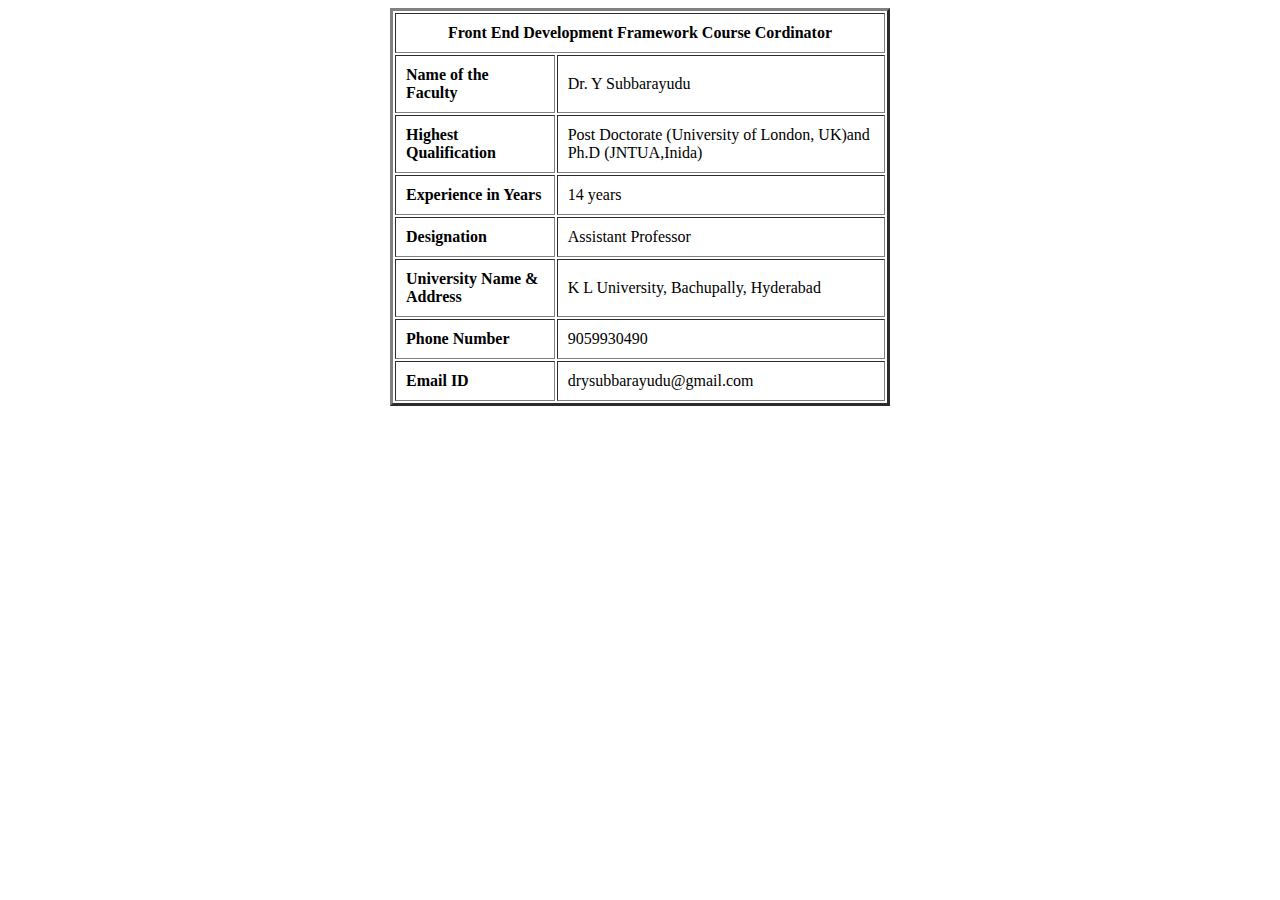
<file: Week4/contact.html>
<!DOCTYPE html>
<html>
<head>
 <title>Front End Development Framework</title>
</head>
<body>
<center>
 <table border="3" width="500" height="175" cellpadding="10" >
 <tr>
 <th colspan="2">Front End Development Framework Course Cordinator</th>
 </tr>
 <tr>
 <td><strong>Name of the Faculty</strong></td>
 <td>Dr. Y Subbarayudu</td>
 </tr>
 <tr>
 <td><strong>Highest Qualification</strong></td>
 <td>Post Doctorate (University of London, UK)and Ph.D (JNTUA,Inida)</td>
 </tr>
 <tr>
 <td><strong>Experience in Years</strong></td>
 <td>14 years</td>
 </tr>
 <tr>
<td><strong>Designation</strong></td>
 <td>Assistant Professor</td>
 </tr>
 <tr>
 <td><strong>University Name & Address</strong></td>
 <td>K L University, Bachupally, Hyderabad</td>
 </tr>
 <tr>
 <td><strong>Phone Number</strong></td>
 <td>9059930490</td>
 </tr>
 <tr>
 <td><strong>Email ID</strong></td>
 <td>drysubbarayudu@gmail.com</td>
 </tr>
 </table>
 </center>
</body>
</html>
</file>
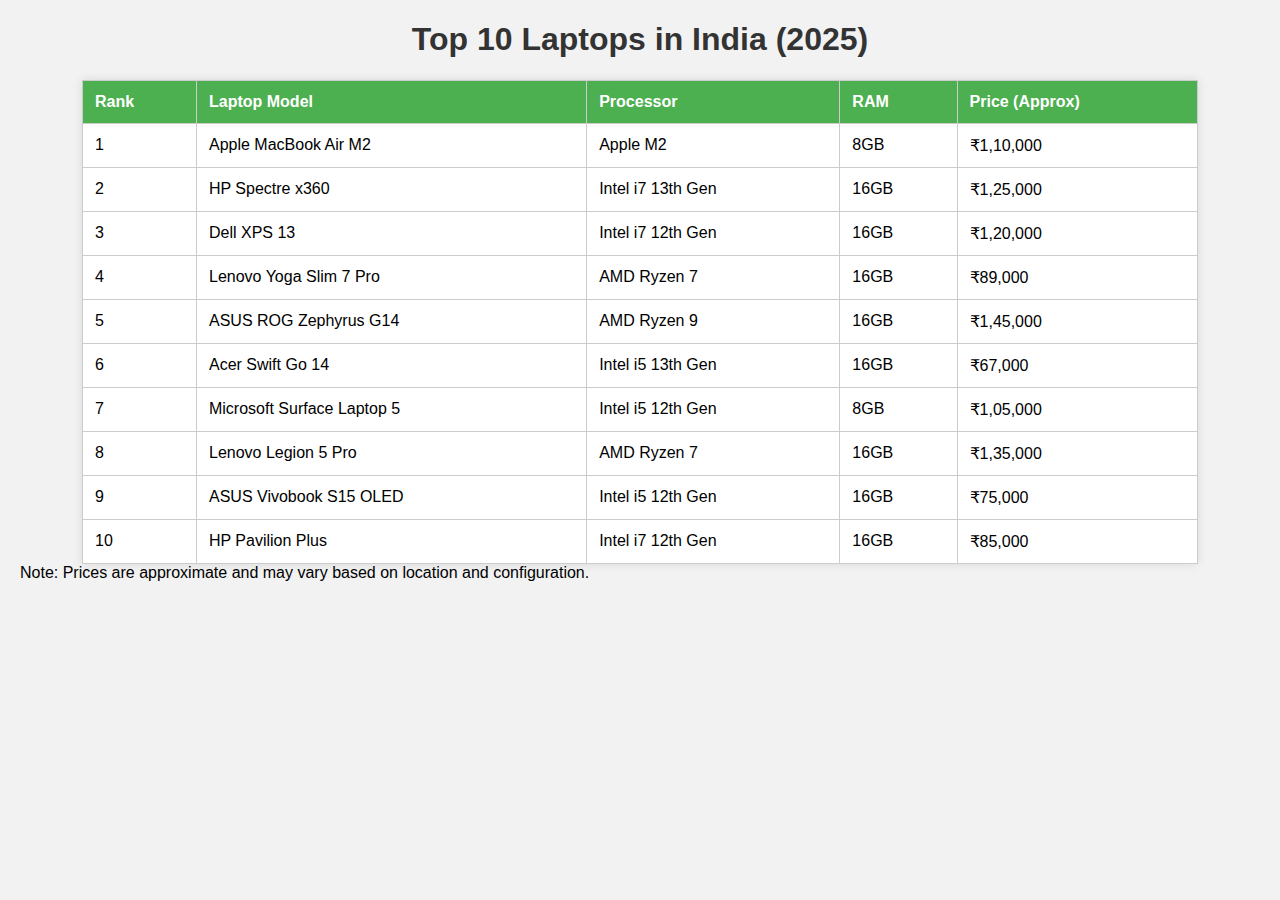
<file: Week4/laptops.html>
<!DOCTYPE html>
<html lang="en">
<head>
 <meta charset="UTF-8">
 <title>Top 10 Laptops in India</title>
 <style>
 body {
 font-family: Arial, sans-serif;
 background-color: #f2f2f2;
 margin: 20px;
 }
 h1 {
    text-align: center;
 color: #333;
 }
 table {
 width: 90%;
 margin: auto;
 border-collapse: collapse;
 background-color: white;
 box-shadow: 0 0 10px rgba(0,0,0,0.1);
 }
 th, td {
 padding: 12px;
 border: 1px solid #ccc;
 text-align: left;
 }
 th {
 background-color: #4CAF50;
 color: white;
 }
 tr:hover {
 background-color: #f5f5f5;
 }
caption {
 caption-side: bottom;
 padding: 10px;
 font-size: 0.9em;
 color: #666;
 }
 </style>
</head>
<body>
 <h1>Top 10 Laptops in India (2025)</h1>
 <table>
 <tr>
 <th>Rank</th>
 <th>Laptop Model</th>
 <th>Processor</th>
 <th>RAM</th>
 <th>Price (Approx)</th>
 </tr>
 <tr>
 <td>1</td>
 <td>Apple MacBook Air M2</td>
 <td>Apple M2</td>
 <td>8GB</td>
 <td>₹1,10,000</td>
 </tr>
 <tr>
 <td>2</td>
 <td>HP Spectre x360</td>
 <td>Intel i7 13th Gen</td>
 <td>16GB</td>
 <td>₹1,25,000</td>
 </tr>
 <tr>
 <td>3</td>
 <td>Dell XPS 13</td>
 <td>Intel i7 12th Gen</td>
 <td>16GB</td>
 <td>₹1,20,000</td>
 </tr>
 <tr>
 <td>4</td>
 <td>Lenovo Yoga Slim 7 Pro</td>
 <td>AMD Ryzen 7</td>
 <td>16GB</td>
 <td>₹89,000</td>
 </tr>
 <tr>
 <td>5</td>
 <td>ASUS ROG Zephyrus G14</td>
 <td>AMD Ryzen 9</td>
 <td>16GB</td>
 <td>₹1,45,000</td>
 </tr>
 <tr>
 <td>6</td>
 <td>Acer Swift Go 14</td>
 <td>Intel i5 13th Gen</td>
 <td>16GB</td>
 <td>₹67,000</td>
 </tr>
 <tr>
 <td>7</td>
 <td>Microsoft Surface Laptop 5</td>
 <td>Intel i5 12th Gen</td>
 <td>8GB</td>
 <td>₹1,05,000</td>
 </tr>
 <tr>
    <td>8</td>
 <td>Lenovo Legion 5 Pro</td>
 <td>AMD Ryzen 7</td>
 <td>16GB</td>
 <td>₹1,35,000</td>
 </tr>
 <tr>
 <td>9</td>
 <td>ASUS Vivobook S15 OLED</td>
 <td>Intel i5 12th Gen</td>
 <td>16GB</td>
 <td>₹75,000</td>
 </tr>
 <tr>
 <td>10</td>
 <td>HP Pavilion Plus</td>
 <td>Intel i7 12th Gen</td>
 <td>16GB</td>
 <td>₹85,000</td>
 </tr>
 </table>
 <caption>Note: Prices are approximate and may vary based on location and
configuration.</caption>
</body>
</html>
</file>
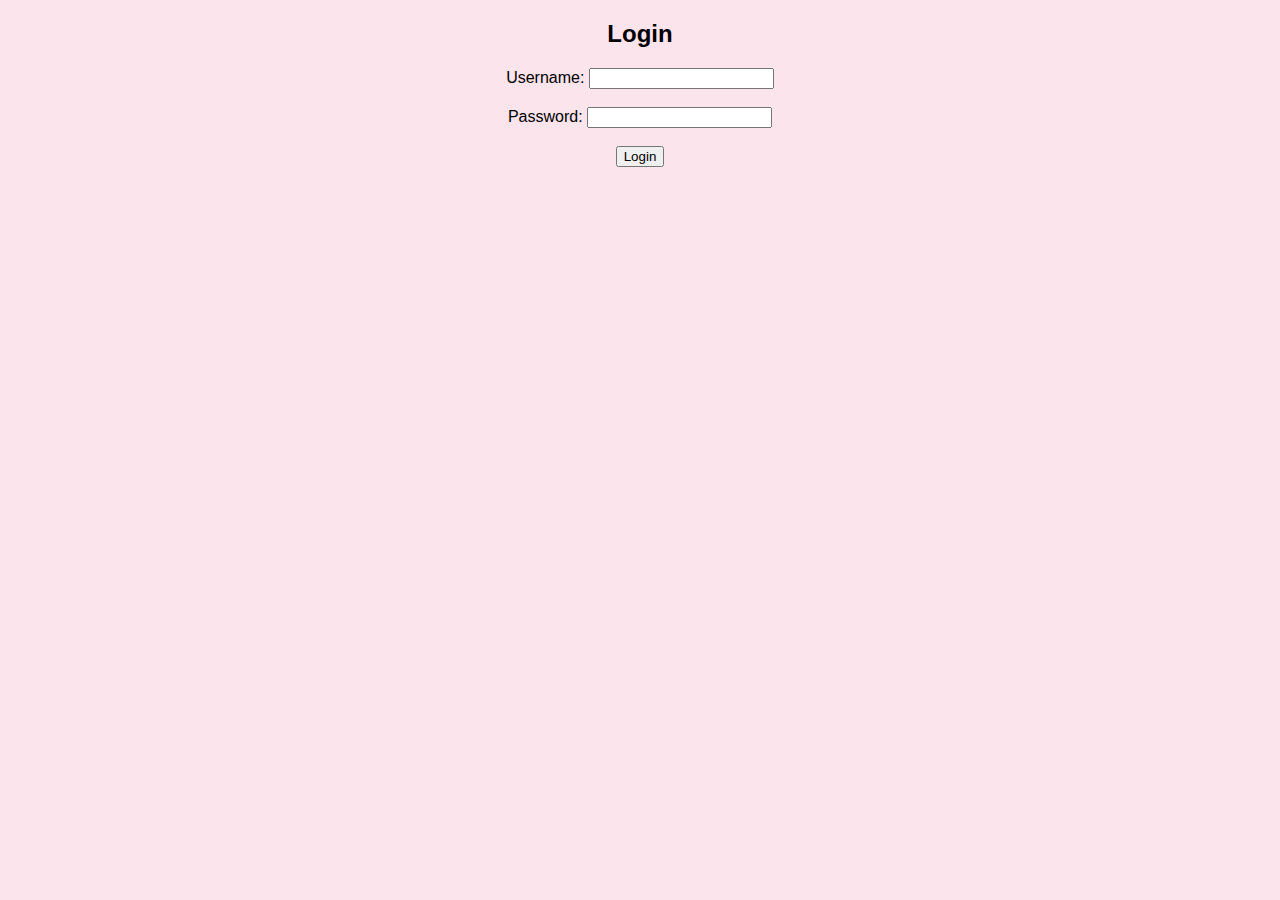
<file: Week4/loginpage.html>
<!DOCTYPE html>
<html>
<head>
 <title>Login</title>
 <script>
 function loginUser() {
 const username = document.getElementById("username").value.trim();
 const password = document.getElementById("password").value;
 const storedUsername = localStorage.getItem("username");
 const storedPassword = localStorage.getItem("password");
 if (username === "" || password === "") {
 alert("Enter both username and password.");
 return false;
 }
 if (username === storedUsername && password === storedPassword) {
 alert("Login successful!");
 return true;
 } else {
 alert("Invalid credentials. Try again.");
 return false;
 }
 }
 </script>
</head>
<body style="background-color: #fce4ec; font-family: Arial;">
 <center>
 <h2>Login</h2>
 <form onsubmit="return loginUser();">
 <label>Username:</label>
 <input type="text" id="username"><br><br>
 <label>Password:</label>
 <input type="password" id="password"><br><br>
 <input type="submit" value="Login">
 </form>
 </center>
</body>
</html>
</file>
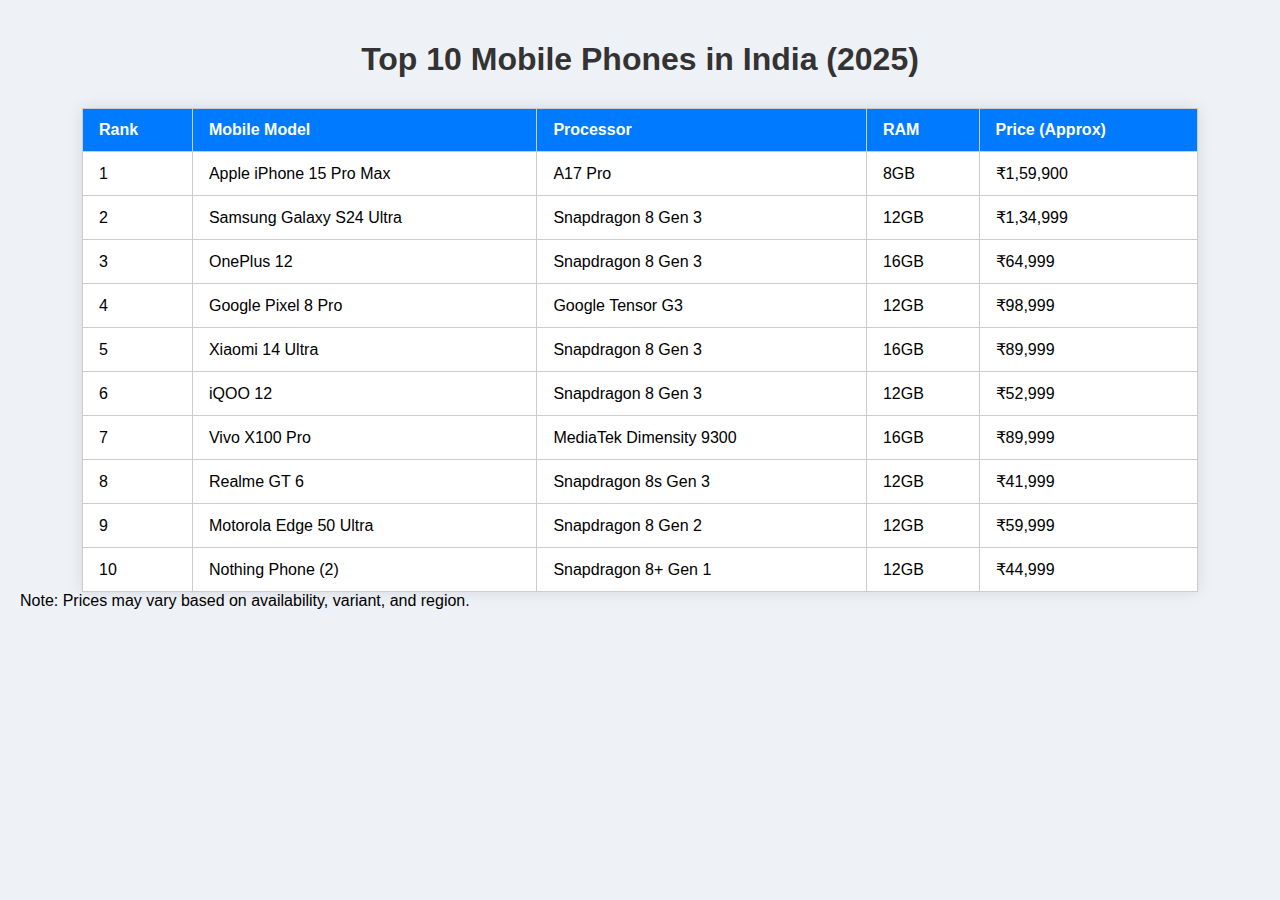
<file: Week4/mobiles.html>
<!DOCTYPE html>
<html lang="en">
<head>
 <meta charset="UTF-8">
 <title>Top 10 Mobile Phones in India</title>
 <style>
 body {
 font-family: 'Segoe UI', Tahoma, Geneva, Verdana, sans-serif;
 background-color: #eef1f5;
 margin: 0;
 padding: 20px;
 }
 h1 {
 text-align: center;
 color: #333;
 margin-bottom: 30px;
 }
 table {
 width: 90%;
 margin: auto;
 border-collapse: collapse;
 background-color: #fff;
 box-shadow: 0 0 15px rgba(0, 0, 0, 0.1);
 }
 th, td {
 padding: 12px 16px;
 border: 1px solid #ccc;
 text-align: left;
 }
 th {
 background-color: #007BFF;
 color: white;
 }
 tr:hover {
 background-color: #f1f1f1;
 }
caption {
 margin-top: 10px;
 text-align: center;
 font-size: 0.9em;
 color: #555;
 }
 </style>
</head>
<body>
 <h1>Top 10 Mobile Phones in India (2025)</h1>
 <table>
 <tr>
 <th>Rank</th>
 <th>Mobile Model</th>
 <th>Processor</th>
 <th>RAM</th>
 <th>Price (Approx)</th>
 </tr>
 <tr>
 <td>1</td>
 <td>Apple iPhone 15 Pro Max</td>
 <td>A17 Pro</td>
 <td>8GB</td>
 <td>₹1,59,900</td>
 </tr>
 <tr>
 <td>2</td>
 <td>Samsung Galaxy S24 Ultra</td>
 <td>Snapdragon 8 Gen 3</td>
 <td>12GB</td>
 <td>₹1,34,999</td>
 </tr>
 <tr>
 <td>3</td>
 <td>OnePlus 12</td>
 <td>Snapdragon 8 Gen 3</td>
 <td>16GB</td>
 <td>₹64,999</td>
 </tr>
 <tr>
 <td>4</td>
 <td>Google Pixel 8 Pro</td>
 <td>Google Tensor G3</td>
 <td>12GB</td>
 <td>₹98,999</td>
 </tr>
 <tr>
<td>5</td>
 <td>Xiaomi 14 Ultra</td>
 <td>Snapdragon 8 Gen 3</td>
 <td>16GB</td>
 <td>₹89,999</td>
 </tr>
 <tr>
 <td>6</td>
 <td>iQOO 12</td>
 <td>Snapdragon 8 Gen 3</td>
 <td>12GB</td>
 <td>₹52,999</td>
 </tr>
 <tr>
 <td>7</td>
 <td>Vivo X100 Pro</td>
 <td>MediaTek Dimensity 9300</td>
 <td>16GB</td>
 <td>₹89,999</td>
 </tr>
 <tr>
 <td>8</td>
 <td>Realme GT 6</td>
 <td>Snapdragon 8s Gen 3</td>
 <td>12GB</td>
 <td>₹41,999</td>
 </tr>
 <tr>
<td>9</td>
 <td>Motorola Edge 50 Ultra</td>
 <td>Snapdragon 8 Gen 2</td>
 <td>12GB</td>
 <td>₹59,999</td>
 </tr>
 <tr>
 <td>10</td>
 <td>Nothing Phone (2)</td>
 <td>Snapdragon 8+ Gen 1</td>
 <td>12GB</td>
 <td>₹44,999</td>
 </tr>
 </table>
 <caption>Note: Prices may vary based on availability, variant, and region.</caption>
</body>
</html>
</file>
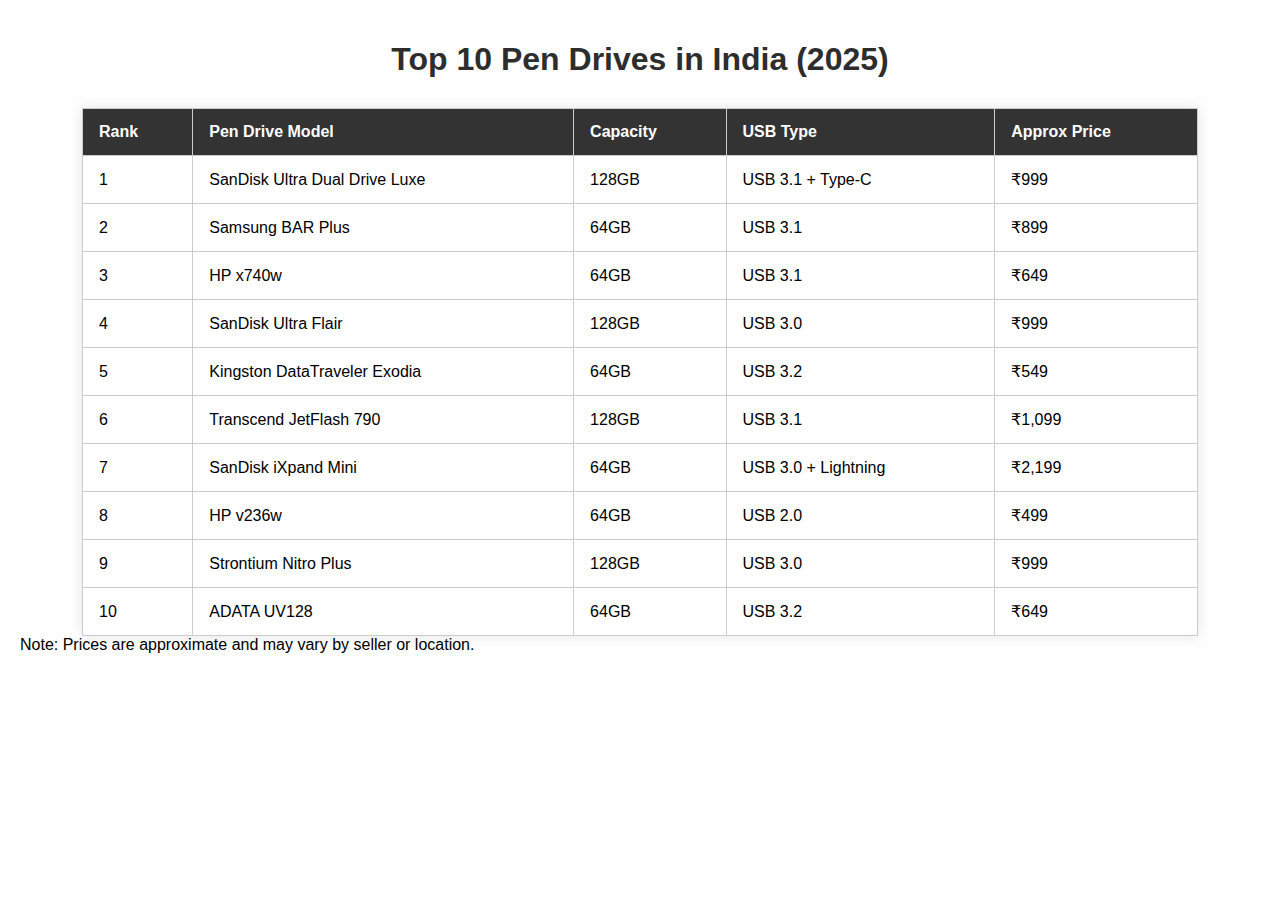
<file: Week4/pendrives.html>
<!DOCTYPE html>
<html lang="en">
<head>
 <meta charset="UTF-8">
 <title>Top 10 Pen Drives in India (2025)</title>
 <style>
 body{
 font-family: Arial, sans-serif;
 background-color: #fefefe;
 margin: 0;
 padding: 20px;
 }
 h1 {
 text-align: center;
 color: #2d2d2d;
 margin-bottom: 30px;
 }
 table {
 width: 90%;
 margin: auto;
 border-collapse: collapse;
 background-color: #fff;
 box-shadow: 0 0 12px rgba(0, 0, 0, 0.1);
 }
th, td {
 padding: 14px 16px;
 border: 1px solid #ccc;
 text-align: left;
 }
 th {
 background-color: #333;
 color: white;
 }
 tr:hover {
 background-color: #f1f1f1;
 }
 caption {
 margin-top: 12px;
 text-align: center;
 font-size: 0.9em;
 color: #777;
 }
 </style>
</head>
<body>
 <h1>Top 10 Pen Drives in India (2025)</h1>
 <table>
 <tr>
 <th>Rank</th>
 <th>Pen Drive Model</th>
 <th>Capacity</th>
 <th>USB Type</th>
 <th>Approx Price</th>
 </tr>
 <tr>
 <td>1</td>
 <td>SanDisk Ultra Dual Drive Luxe</td>
 <td>128GB</td>
 <td>USB 3.1 + Type-C</td>
 <td>₹999</td>
 </tr>
 <tr>
 <td>2</td>
 <td>Samsung BAR Plus</td>
 <td>64GB</td>
 <td>USB 3.1</td>
 <td>₹899</td>
  </tr>
 <tr>
 <td>3</td>
 <td>HP x740w</td>
 <td>64GB</td>
 <td>USB 3.1</td>
 <td>₹649</td>
 </tr>
 <tr>
 <td>4</td>
 <td>SanDisk Ultra Flair</td>
 <td>128GB</td>
 <td>USB 3.0</td>
 <td>₹999</td>
 </tr>
 <tr>
 <td>5</td>
 <td>Kingston DataTraveler Exodia</td>
 <td>64GB</td>
 <td>USB 3.2</td>
 <td>₹549</td>
 </tr>
 <tr>
 <td>6</td>
 <td>Transcend JetFlash 790</td>
 <td>128GB</td>
 <td>USB 3.1</td>
 <td>₹1,099</td>
 </tr>
 <tr>
 <td>7</td>
 <td>SanDisk iXpand Mini</td>
 <td>64GB</td>
 <td>USB 3.0 + Lightning</td>
 <td>₹2,199</td>
 </tr>
 <tr>
 <td>8</td>
 <td>HP v236w</td>
 <td>64GB</td>
 <td>USB 2.0</td>
 <td>₹499</td>
 </tr>
 <tr>
 <td>9</td>
 <td>Strontium Nitro Plus</td>
 <td>128GB</td>
 <td>USB 3.0</td>
 <td>₹999</td>
 </tr>
 <tr>
    <td>10</td>
 <td>ADATA UV128</td>
 <td>64GB</td>
 <td>USB 3.2</td>
 <td>₹649</td>
 </tr>
 </table>
 <caption>Note: Prices are approximate and may vary by seller or location.</caption>
</body>
</html>
</file>
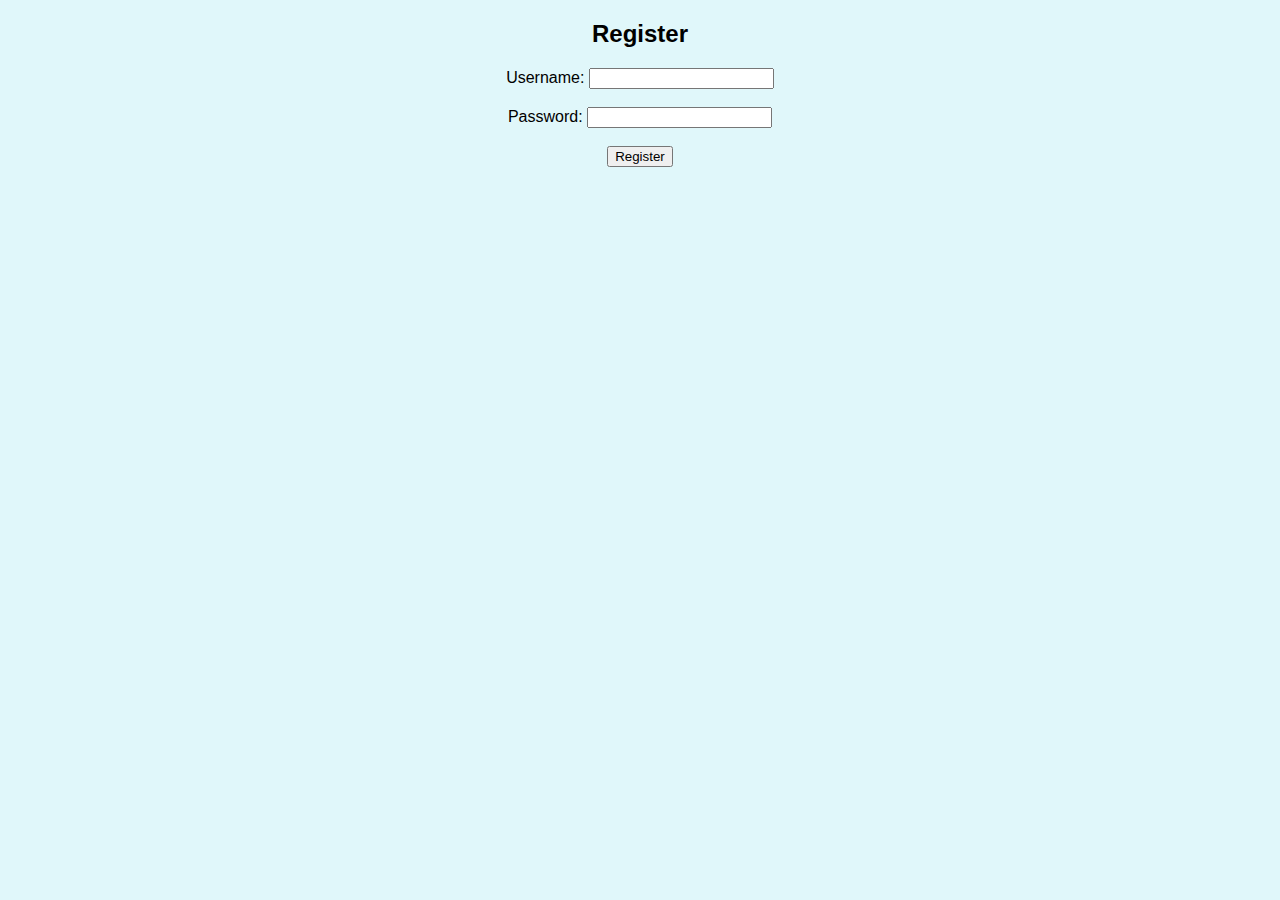
<file: Week4/registration.html>
<!DOCTYPE html>
<html>
<head>
 <title>Registration</title>
 <script>
 function registerUser() {
 const username = document.getElementById("username").value.trim();
 const password = document.getElementById("password").value;
 if (username === "" || password === "") {
 alert("Please enter both username and password.");
 return false;
 }
 if (password.length < 6) {
 alert("Password must be at least 6 characters.");
 return false;
 }
 localStorage.setItem("username", username);
 localStorage.setItem("password", password);
 alert("Registration successful! Proceed to login.");
 return true;
 }
 </script>
</head>
<body style="background-color: #e0f7fa; font-family: Arial;">
 <center>
 <h2>Register</h2>
 <form onsubmit="return registerUser();" action="login.html">
 <label>Username:</label>
 <input type="text" id="username"><br><br>
 <label>Password:</label>
 <input type="password" id="password"><br><br>
 <input type="submit" value="Register">
 </form>
 </center>
</body>
</html>
</file>
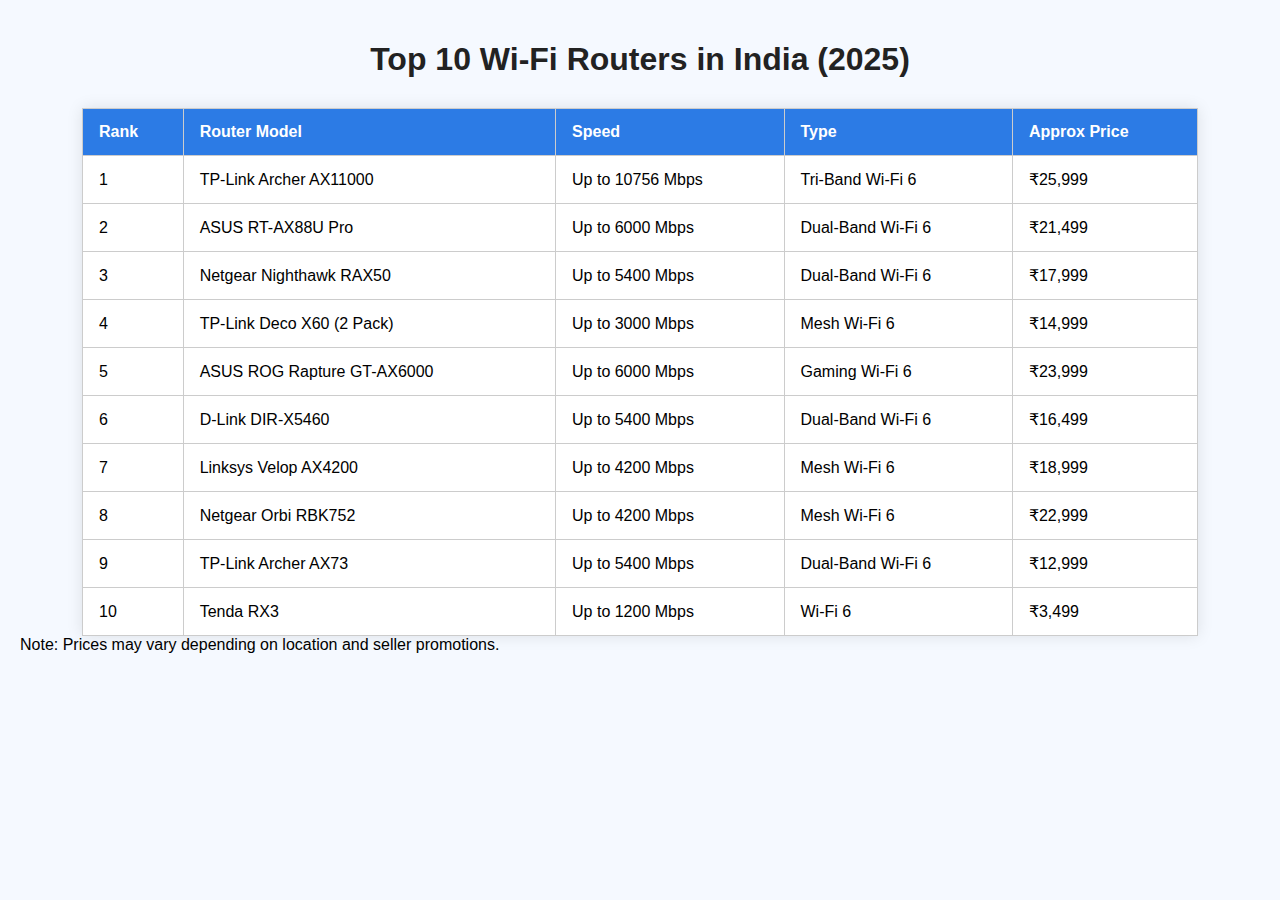
<file: Week4/wifirouters.html>
<!DOCTYPE html>
<html lang="en">
<head>
 <meta charset="UTF-8">
 <title>Top 10 Wi-Fi Routers in India (2025)</title>
 <style>
 body {
 font-family: 'Segoe UI', Tahoma, Geneva, Verdana, sans-serif;
 background-color: #f5f9ff;
 margin: 0;
 padding: 20px;
 }
 h1 {
 text-align: center;
 color: #222;
 margin-bottom: 30px;
 }
table {
 width: 90%;
 margin: auto;
 border-collapse: collapse;
 background-color: #fff;
 box-shadow: 0 0 15px rgba(0, 0, 0, 0.1);
 }
  th, td {
 padding: 14px 16px;
 border: 1px solid #ccc;
 text-align: left;
 }
 th {
 background-color: #2c7be5;
 color: white;
 }
 tr:hover {
 background-color: #f1f1f1;
 }
 caption {
 margin-top: 12px;
 text-align: center;
 font-size: 0.9em;
 color: #555;
 }
 </style>
</head>
<body>
 <h1>Top 10 Wi-Fi Routers in India (2025)</h1>
 <table>
 <tr>
 <th>Rank</th>
 <th>Router Model</th>
 <th>Speed</th>
 <th>Type</th>
 <th>Approx Price</th>
 </tr>
 <tr>
 <td>1</td>
 <td>TP-Link Archer AX11000</td>
 <td>Up to 10756 Mbps</td>
 <td>Tri-Band Wi-Fi 6</td>
 <td>₹25,999</td>
 </tr>
 <tr>
 <td>2</td>
 <td>ASUS RT-AX88U Pro</td>
 <td>Up to 6000 Mbps</td>
 <td>Dual-Band Wi-Fi 6</td>
 <td>₹21,499</td>
 </tr>
 <tr>
 <td>3</td>
 <td>Netgear Nighthawk RAX50</td>
 <td>Up to 5400 Mbps</td>
 <td>Dual-Band Wi-Fi 6</td>
 <td>₹17,999</td>
 </tr>
 <tr>
 <td>4</td>
 <td>TP-Link Deco X60 (2 Pack)</td>
 <td>Up to 3000 Mbps</td>
 <td>Mesh Wi-Fi 6</td>
 <td>₹14,999</td>
 </tr>
 <tr>
 <td>5</td>
 <td>ASUS ROG Rapture GT-AX6000</td>
 <td>Up to 6000 Mbps</td>
 <td>Gaming Wi-Fi 6</td>
 <td>₹23,999</td>
 </tr>
 <tr>
 <td>6</td>
 <td>D-Link DIR-X5460</td>
 <td>Up to 5400 Mbps</td>
 <td>Dual-Band Wi-Fi 6</td>
 <td>₹16,499</td>
 </tr>
 <tr>
 <td>7</td>
 <td>Linksys Velop AX4200</td>
 <td>Up to 4200 Mbps</td>
 <td>Mesh Wi-Fi 6</td>
 <td>₹18,999</td>
 </tr>
 <tr>
 <td>8</td>
 <td>Netgear Orbi RBK752</td>
 <td>Up to 4200 Mbps</td>
 <td>Mesh Wi-Fi 6</td>
 <td>₹22,999</td>
 </tr>
 <tr>
    <td>9</td>
 <td>TP-Link Archer AX73</td>
 <td>Up to 5400 Mbps</td>
 <td>Dual-Band Wi-Fi 6</td>
 <td>₹12,999</td>
 </tr>
 <tr>
 <td>10</td>
 <td>Tenda RX3</td>
 <td>Up to 1200 Mbps</td>
 <td>Wi-Fi 6</td>
 <td>₹3,499</td>
 </tr>
 </table>
 <caption>Note: Prices may vary depending on location and seller promotions.</caption>
</body>
</html>
</file>
